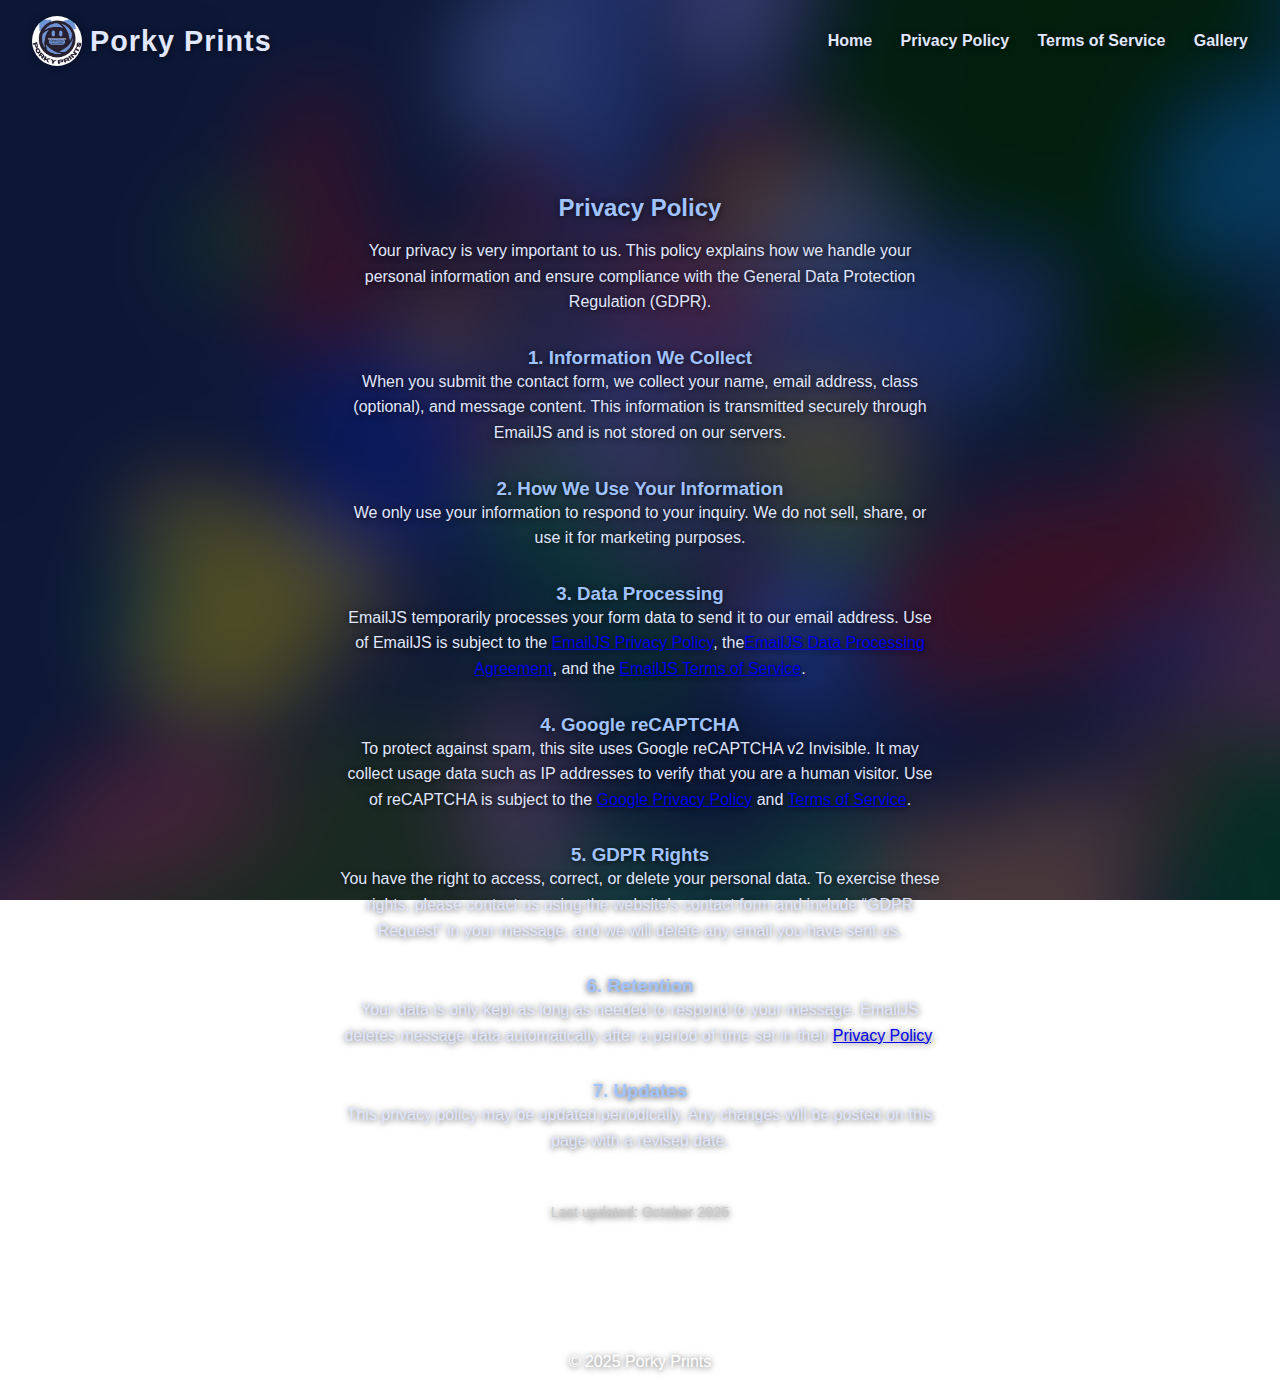
<file: privacy.html>
<!DOCTYPE html>
<html lang="en">
<head>
  <meta charset="UTF-8">
  <meta name="viewport" content="width=device-width, initial-scale=1.0">
  <title>Privacy Policy - PorkyPrints</title>
  <link rel="stylesheet" href="style.css">
</head>
<body>
  <header>
    <div class="logo">
      <img src="images/logo.png" alt="PorkyPrints Logo">
      <h1>Porky Prints</h1>
    </div>
    <nav>
      <a href="https://porkyprints.com">Home</a>
      <a href="privacy">Privacy Policy</a>
      <a href="terms">Terms of Service</a>
      <a href="posters">Gallery</a>
    </nav>
  </header>

  <section class="about" style="max-width:900px; margin:4rem auto;">
    <h2>Privacy Policy</h2>

    <p>
      Your privacy is very important to us. This policy explains how we handle your personal information and ensure compliance with the General Data Protection Regulation (GDPR).
    </p>

    <h3 style="color:#a0c3ff; margin-top:2rem;">1. Information We Collect</h3>
    <p>
      When you submit the contact form, we collect your name, email address, class (optional), and message content. This information is transmitted securely through EmailJS and is not stored on our servers.
    </p>

    <h3 style="color:#a0c3ff; margin-top:2rem;">2. How We Use Your Information</h3>
    <p>
      We only use your information to respond to your inquiry. We do not sell, share, or use it for marketing purposes.
    </p>

    <h3 style="color:#a0c3ff; margin-top:2rem;">3. Data Processing</h3>
    <p>
      EmailJS temporarily processes your form data to send it to our email address. Use of EmailJS is subject to the <a href="https://www.emailjs.com/legal/privacy-policy/" target="_blank">EmailJS Privacy Policy</a>, the<a href="https://www.emailjs.com/legal/data-protection-agreement/" target="_blank">EmailJS Data Processing Agreement</a>, and the <a href="https://www.emailjs.com/legal/terms-of-service/" target="_blank">EmailJS Terms of Service</a>.
    </p>

    <h3 style="color:#a0c3ff; margin-top:2rem;">4. Google reCAPTCHA</h3>
    <p>
      To protect against spam, this site uses Google reCAPTCHA v2 Invisible. It may collect usage data such as IP addresses to verify that you are a human visitor.
      Use of reCAPTCHA is subject to the
      <a href="https://policies.google.com/privacy" target="_blank">Google Privacy Policy</a> and
      <a href="https://policies.google.com/terms" target="_blank">Terms of Service</a>.
    </p>

    <h3 style="color:#a0c3ff; margin-top:2rem;">5. GDPR Rights</h3>
    <p>
      You have the right to access, correct, or delete your personal data.
      To exercise these rights, please contact us using the website’s contact form and include “GDPR Request” in your message, and we will delete any email you have sent us.
    </p>

    <h3 style="color:#a0c3ff; margin-top:2rem;">6. Retention</h3>
    <p>
      Your data is only kept as long as needed to respond to your message. EmailJS deletes message data automatically after a period of time set in their <a href="https://www.emailjs.com/legal/privacy-policy/" target="_blank">Privacy Policy</a>.
    </p>

    <h3 style="color:#a0c3ff; margin-top:2rem;">7. Updates</h3>
    <p>
      This privacy policy may be updated periodically. Any changes will be posted on this page with a revised date.
    </p>

    <p style="margin-top:3rem; color:#ccc; font-size:0.9rem;">
      Last updated: October 2025
    </p>
  </section>

  <footer>
    <p>&copy; 2025 Porky Prints</p>
  </footer>
</body>
</html>
</file>
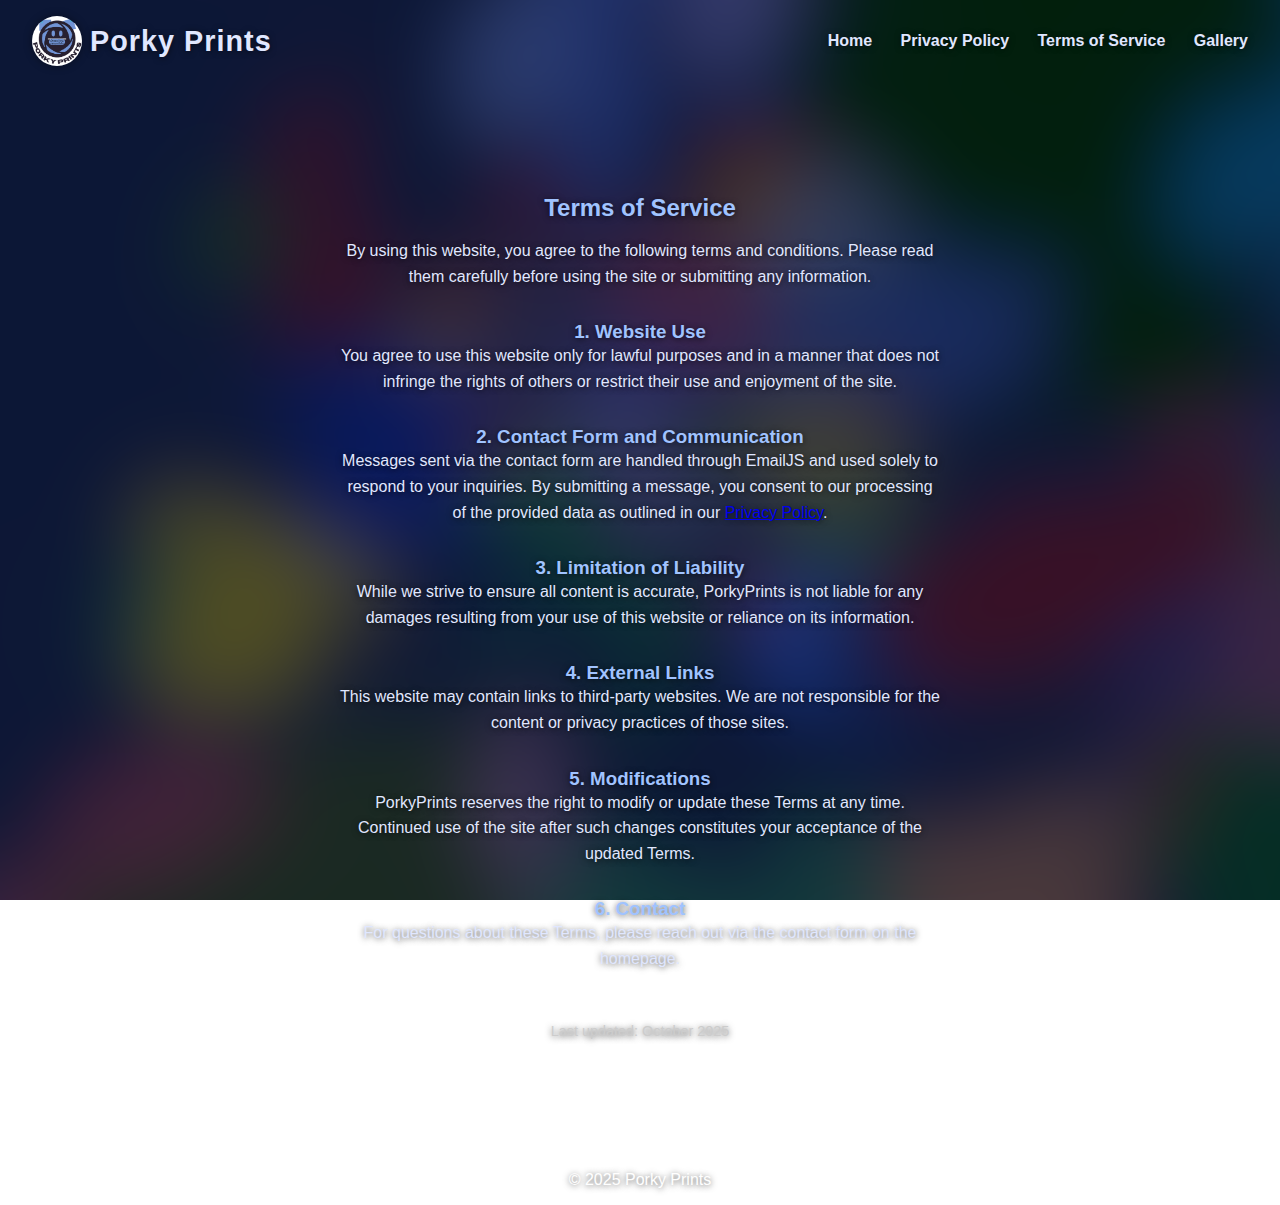
<file: terms.html>
<!DOCTYPE html>
<html lang="en">
<head>
  <meta charset="UTF-8">
  <meta name="viewport" content="width=device-width, initial-scale=1.0">
  <title>Terms of Service - PorkyPrints</title>
  <link rel="stylesheet" href="style.css">
</head>
<body>
  <header>
    <div class="logo">
      <img src="images/logo.png" alt="PorkyPrints Logo">
      <h1>Porky Prints</h1>
    </div>
    <nav>
      <a href="https://porkyprints.com">Home</a>
      <a href="privacy">Privacy Policy</a>
      <a href="terms">Terms of Service</a>
      <a href="posters">Gallery</a>
    </nav>
  </header>

  <section class="about" style="max-width:900px; margin:4rem auto;">
    <h2>Terms of Service</h2>

    <p>
      By using this website, you agree to the following terms and conditions.
      Please read them carefully before using the site or submitting any information.
    </p>

    <h3 style="color:#a0c3ff; margin-top:2rem;">1. Website Use</h3>
    <p>
      You agree to use this website only for lawful purposes and in a manner that does not infringe the rights of others
      or restrict their use and enjoyment of the site.
    </p>

    <h3 style="color:#a0c3ff; margin-top:2rem;">2. Contact Form and Communication</h3>
    <p>
      Messages sent via the contact form are handled through EmailJS and used solely to respond to your inquiries.
      By submitting a message, you consent to our processing of the provided data as outlined in our
      <a href="privacy">Privacy Policy</a>.
    </p>

    <h3 style="color:#a0c3ff; margin-top:2rem;">3. Limitation of Liability</h3>
    <p>
      While we strive to ensure all content is accurate, PorkyPrints is not liable for any damages resulting from your use of this website
      or reliance on its information.
    </p>

    <h3 style="color:#a0c3ff; margin-top:2rem;">4. External Links</h3>
    <p>
      This website may contain links to third-party websites.
      We are not responsible for the content or privacy practices of those sites.
    </p>

    <h3 style="color:#a0c3ff; margin-top:2rem;">5. Modifications</h3>
    <p>
      PorkyPrints reserves the right to modify or update these Terms at any time.
      Continued use of the site after such changes constitutes your acceptance of the updated Terms.
    </p>

    <h3 style="color:#a0c3ff; margin-top:2rem;">6. Contact</h3>
    <p>
      For questions about these Terms, please reach out via the contact form on the homepage.
    </p>

    <p style="margin-top:3rem; color:#ccc; font-size:0.9rem;">
      Last updated: October 2025
    </p>
  </section>

  <footer>
    <p>&copy; 2025 Porky Prints</p>
  </footer>
</body>
</html>
</file>
<file: style.css>
* {
    margin: 0;
    padding: 0;
    box-sizing: border-box;
    font-family: "Poppins", sans-serif;
}

body {
    color: #f3f6ff;
    background: url("images/background.png") no-repeat center center fixed;
    background-size: cover;
    background-attachment: fixed;
    position: relative;
    overflow-x: hidden;
}

body::before {
    content: none;
}

header {
    background: transparent;
    padding: 1rem 2rem;
    display: flex;
    align-items: center;
    justify-content: space-between;
    flex-wrap: wrap;
    text-shadow: 0 1px 6px rgba(0,0,0,0.6);
}

.logo {
    display: flex;
    align-items: center;
    gap: 0.5rem;
}

.logo img {
    height: 50px;
    width: 50px;
    object-fit: cover;
    border-radius: 50%;
    box-shadow: 0 0 8px rgba(0, 0, 0, 0.4);
}

header h1 {
    font-size: 1.8rem;
    color: #e0e7ff;
    letter-spacing: 1px;
}

nav a {
    margin-left: 1.5rem;
    color: #e0e7ff;
    text-decoration: none;
    font-weight: 600;
    text-shadow: 0 1px 6px rgba(0,0,0,0.6);
    transition: opacity 0.3s;
}

nav a:hover,
nav a.active {
    opacity: 0.8;
}

.hero {
    text-align: center;
    padding: 6rem 2rem;
    color: #fff;
    background: linear-gradient(
        270deg,
        rgba(26, 35, 126, 0.2),
                                rgba(57, 73, 171, 0.2),
                                rgba(124, 77, 255, 0.2),
                                rgba(130, 177, 255, 0.2)
    );
    background-size: 800% 800%;
    animation: gradientShift 15s ease infinite;
    border-bottom: 2px solid rgba(255, 255, 255, 0.1);
}

@keyframes gradientShift {
    0% { background-position: 0% 50%; }
    50% { background-position: 100% 50%; }
    100% { background-position: 0% 50%; }
}

.hero h2 {
    font-size: 2.6rem;
    margin-bottom: 1rem;
    text-shadow: 0 2px 10px rgba(0,0,0,0.7);
}

.hero p {
    font-size: 1.1rem;
    max-width: 600px;
    margin: 0 auto;
    text-shadow: 0 2px 10px rgba(0,0,0,0.7);
}

.about, .socials, .contact, .gallery {
    padding: 3rem 2rem;
    text-align: center;
    backdrop-filter: none;
    background: transparent;
    text-shadow: 0 1px 6px rgba(0,0,0,0.7);
}

.about h2,
.socials h2,
.contact h2,
.gallery h2 {
    color: #a0c3ff;
    margin-bottom: 1rem;
}

.about p,
.contact p {
    max-width: 600px;
    margin: 0 auto;
    line-height: 1.6;
    color: #e0e7ff;
}

.social-icons a {
    display: inline-block;
    margin: 0 0.75rem;
    color: white;
    font-size: 1.8rem;
    transition: transform 0.2s, color 0.2s;
    text-shadow: 0 1px 8px rgba(0,0,0,0.6);
}

.social-icons a:hover {
    color: #82b1ff;
    transform: scale(1.1);
}

.featured-posters {
    padding: 3rem 2rem;
    text-align: center;
    background: transparent;
    text-shadow: 0 1px 6px rgba(0, 0, 0, 0.7);
}

.featured-posters h2 {
    font-size: 2rem;
    color: #a0c3ff;
    margin-bottom: 1.5rem;
}

.poster-grid {
    display: grid;
    grid-template-columns: repeat(auto-fit, minmax(220px, 1fr));
    gap: 1.5rem;
    max-width: 900px;
    margin: 0 auto 1.5rem auto;
}

.poster-grid img {
    width: 100%;
    border-radius: 12px;
    box-shadow: 0 4px 12px rgba(0, 0, 0, 0.6);
    transition: transform 0.3s ease, box-shadow 0.3s ease;
}

.poster-grid img:hover {
    transform: scale(1.05);
    box-shadow: 0 6px 18px rgba(0, 0, 0, 0.7);
}

.see-all {
    display: inline-block;
    margin-top: 0.5rem;
    padding: 0.6rem 1.2rem;
    color: #ffffff;
    background: rgba(57, 73, 171, 0.6);
    border-radius: 8px;
    text-decoration: none;
    font-weight: 600;
    transition: background 0.3s ease, transform 0.2s ease;
    backdrop-filter: blur(4px);
}

.see-all:hover {
    background: rgba(124, 77, 255, 0.8);
    transform: scale(1.05);
}

.contact form {
    display: flex;
    flex-direction: column;
    max-width: 400px;
    margin: 0 auto;
}

.contact input,
.contact textarea {
    margin-bottom: 1rem;
    padding: 0.8rem;
    border: 1px solid #ccc;
    border-radius: 6px;
    background: rgba(255, 255, 255, 0.15);
    color: #fff;
    backdrop-filter: blur(2px);
}

.contact input::placeholder,
.contact textarea::placeholder {
    color: #ccc;
}

.contact button {
    background: #3949ab;
    border: none;
    padding: 0.8rem;
    border-radius: 6px;
    cursor: pointer;
    font-weight: bold;
    color: white;
    transition: background 0.3s, transform 0.2s;
}

.contact button:hover {
    background: #7c4dff;
    transform: scale(1.02);
}

.watermark-text {
    margin-bottom: 1.5rem;
}

.gallery-grid {
    display: grid;
    grid-template-columns: repeat(auto-fit, minmax(240px, 1fr));
    max-width: 80%;
    margin: 0 auto;
    gap: 1.6rem;
}

.gallery img {
    width: 100%;
    border-radius: 10px;
    box-shadow: 0 2px 10px rgba(0, 0, 0, 0.5);
    transition: transform 0.3s ease, box-shadow 0.3s ease;
}

.gallery img:hover {
    transform: scale(1.05);
    box-shadow: 0 4px 16px rgba(0, 0, 0, 0.6);
}

footer {
    text-align: center;
    padding: 1rem;
    background: transparent;
    color: white;
    margin-top: 2rem;
    text-shadow: 0 1px 6px rgba(0,0,0,0.7);
}

@media (max-width: 768px) {
    .hero h2 {
        font-size: 2rem;
    }

    nav a {
        margin-left: 1rem;
        font-size: 0.95rem;
    }

    .contact form {
        width: 100%;
    }
}

.payment-section {
    padding: 3.5rem 2rem;
    text-align: center;
    background: linear-gradient(
        270deg,
        rgba(26, 35, 126, 0.25),
                                rgba(57, 73, 171, 0.25),
                                rgba(124, 77, 255, 0.25),
                                rgba(130, 177, 255, 0.25)
    );
    background-size: 800% 800%;
    animation: gradientShift 15s ease infinite;
    border-top: 2px solid rgba(255, 255, 255, 0.08);
    border-bottom: 2px solid rgba(255, 255, 255, 0.08);
    text-shadow: 0 1px 6px rgba(0,0,0,0.7);
}

.payment-section h2 {
    color: #a0c3ff;
    margin-bottom: 1.5rem;
    font-size: 2rem;
}

.payment-container {
    display: flex;
    gap: 2rem;
    align-items: center;
    justify-content: center;
    max-width: 800px;
    margin: 0 auto;
    flex-wrap: wrap;
}

.qr-box {
    background: rgba(0, 0, 0, 0.25);
    padding: 1.2rem;
    border-radius: 16px;
    box-shadow: 0 4px 14px rgba(0,0,0,0.6);

    display: flex;
    flex-direction: column;
    align-items: center;
    justify-content: center;
}

.qr-box img {
    width: 180px;
    height: auto;
    border-radius: 12px;
}

.payment-text {
    max-width: 420px;
    text-align: left;
    color: #e0e7ff;
    line-height: 1.6;
}

.payment-text p {
    margin-bottom: 0.8rem;
}

@media (max-width: 600px) {
    .payment-text {
        text-align: center;
    }
}

.revolut-button {
    display: inline-block;
    margin-top: 1rem;
    padding: 0.6rem 1.4rem;
    background: rgba(57, 73, 171, 0.7);
    color: #ffffff;
    text-decoration: none;
    font-weight: 600;
    border-radius: 999px;
    box-shadow: 0 3px 10px rgba(0,0,0,0.5);
    transition: background 0.3s ease, transform 0.2s ease;
    backdrop-filter: blur(4px);
}

.revolut-button:hover {
    background: rgba(124, 77, 255, 0.85);
    transform: scale(1.05);
}

.payment-section a:not(.revolut-button) {
    color: #0fe2e2;
    text-decoration: underline;
    font-weight: 600;
}

.payment-section a:not(.revolut-button):hover {
    color: #d0dbe0;
}

/* === IMAGE VIEWER === */
#image-viewer {
position: fixed;
inset: 0;
background: rgba(0,0,0,0.70);
display: none;
z-index: 9999;
touch-action: none;
}

#image-viewer.active {
display: block;
}

#viewer-container {
width: 100%;
height: 100%;
overflow: hidden;
cursor: grab;
position: relative;
}

#viewer-container:active { cursor: grabbing; }

#viewer-image {
position: absolute;
top: 50%;
left: 50%;
transform: translate(-50%, -50%) scale(1);
transform-origin: center center;
max-width: none;
max-height: none;
user-select: none;
pointer-events: none; /* pointer actions handled by container */
}

#viewer-close {
position: fixed;
top: 1rem;
right: 1.2rem;
font-size: 2.2rem;
background: rgba(0,0,0,0.25);
border: none;
color: #fff;
padding: 0.25rem 0.5rem;
border-radius: 8px;
cursor: pointer;
z-index: 10001;
}

.viewer-nav {
    position: fixed;
    top: 50%;
    transform: translateY(-50%);
    font-size: 1.5rem;
    background: rgba(0,0,0,0.70);
    border: none;
    color: #fff;
    padding: 0.4rem 0.7rem;
    border-radius: 8px;
    cursor: pointer;
    z-index: 10001;
}

#viewer-prev { left: 1rem; }
#viewer-next { right: 1rem; }

#viewer-caption {
position: fixed;
bottom: 1.2rem;
left: 50%;
transform: translateX(-50%);
color: #e6eefc;
font-size: 0.95rem;
z-index: 10001;
background: rgba(0,0,0,0.25);
padding: 0.35rem 0.7rem;
border-radius: 8px;
}

/* hide nav on very small screens unless user interacts */
@media (max-width: 420px) {
    .viewer-nav { font-size: 1.1rem; padding: 0.35rem 0.5rem; }
}

#viewer-image {
transition: transform 0.18s ease-out;
}
</file>
